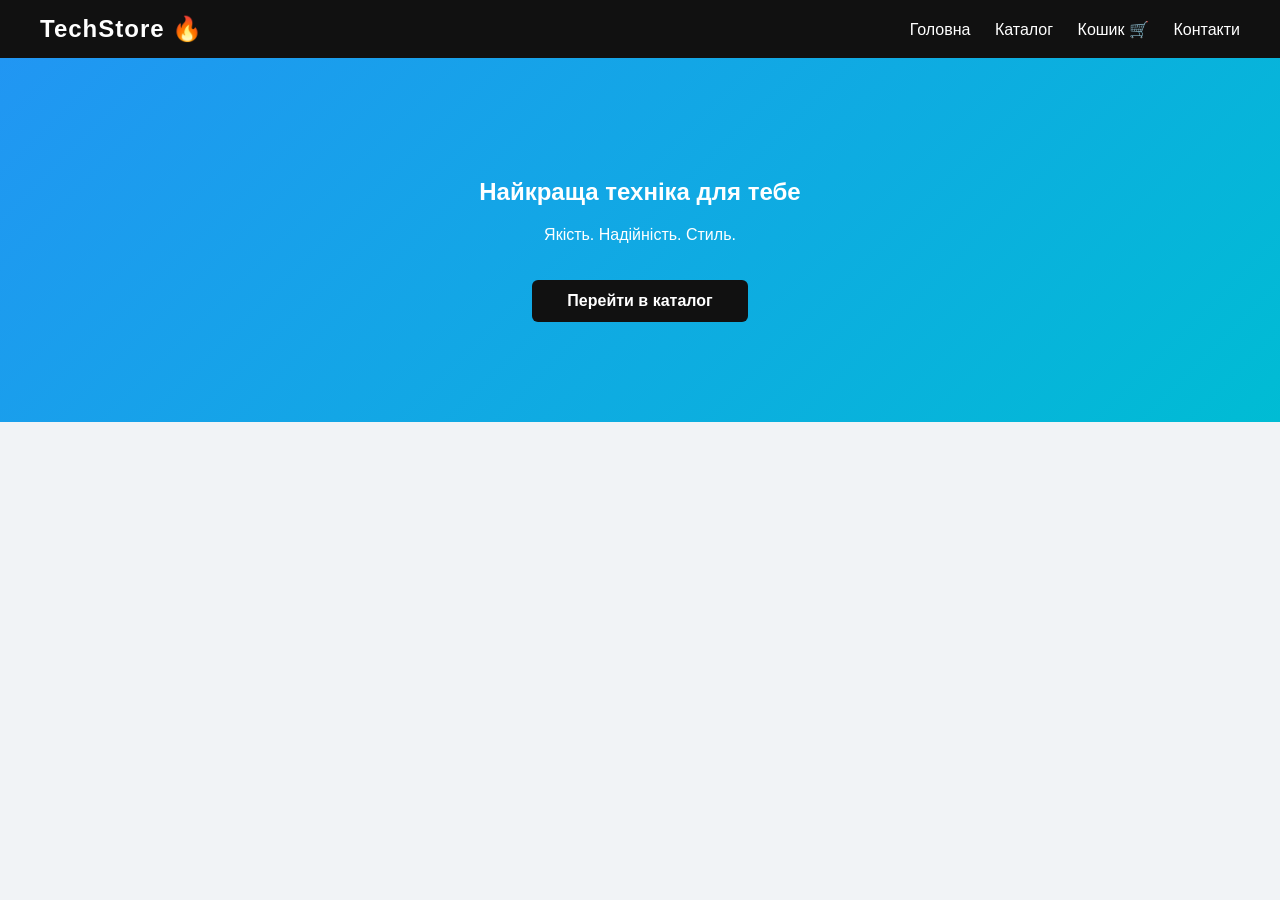
<file: index.html>
<!DOCTYPE html>
<html lang="uk">
<head>
<meta charset="UTF-8">
<title>TechStore</title>
<link rel="stylesheet" href="style.css">
</head>
<body>

<header>
<div class="logo">TechStore 🔥</div>
<nav>
<a href="index.html">Головна</a>
<a href="catalog.html">Каталог</a>
<a href="cart.html">Кошик 🛒</a>
<a href="contacts.html">Контакти</a>
</nav>
</header>

<section class="hero">
<h1>Найкраща техніка для тебе</h1>
<p>Якість. Надійність. Стиль.</p>
<a href="catalog.html" class="main-btn">Перейти в каталог</a>
</section>

</body>
</html>
</file>
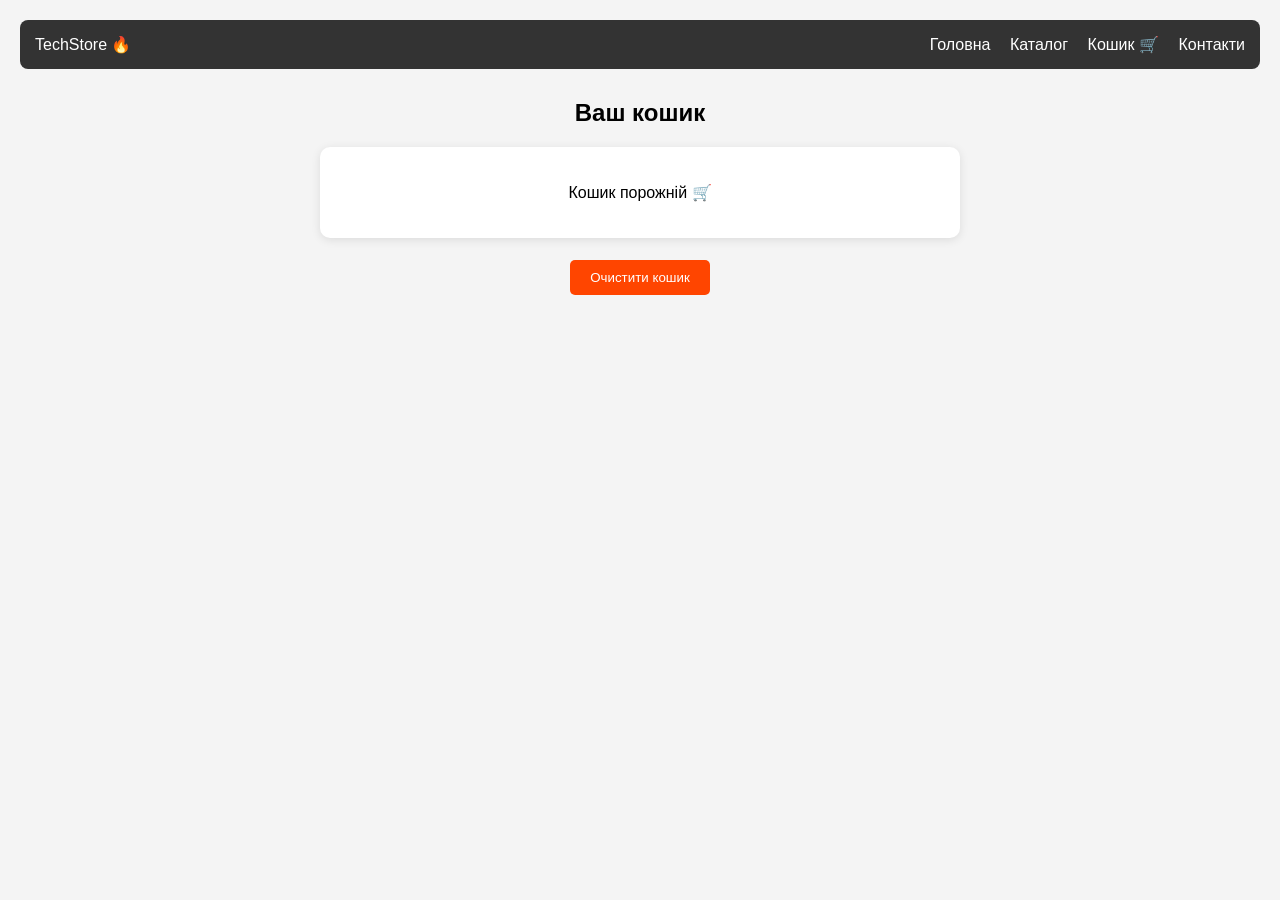
<file: cart.html>
<!DOCTYPE html>
<html lang="uk">
<head>
    <meta charset="UTF-8">
    <title>Кошик — TechStore</title>
    <style>
        body { font-family: sans-serif; background: #f4f4f4; margin: 0; padding: 20px; }
        header { display: flex; justify-content: space-between; background: #333; color: white; padding: 15px; border-radius: 8px; }
        nav a { color: white; margin-left: 15px; text-decoration: none; }
        .title { text-align: center; margin-top: 30px; }
        
        #cartItems { max-width: 600px; margin: 20px auto; background: white; padding: 20px; border-radius: 10px; box-shadow: 0 2px 10px rgba(0,0,0,0.1); }
        .cart-item { 
            display: flex; 
            justify-content: space-between; 
            align-items: center; 
            padding: 10px 0; 
            border-bottom: 1px solid #eee; 
        }
        .cart-item:last-child { border-bottom: none; }
        
        .controls button { padding: 5px 10px; cursor: pointer; border: 1px solid #ccc; background: #fff; border-radius: 4px; }
        .controls button:hover { background: #f0f0f0; }
        
        #total { text-align: center; font-size: 22px; margin-top: 20px; }
        .clear-btn { 
            display: block; 
            margin: 20px auto; 
            padding: 10px 20px; 
            background: #ff4500; 
            color: white; 
            border: none; 
            border-radius: 5px; 
            cursor: pointer; 
        }
        .clear-btn:hover { background: #cc3700; }
    </style>
</head>
<body>

<header>
    <div class="logo">TechStore 🔥</div>
    <nav>
        <a href="index.html">Головна</a>
        <a href="catalog.html">Каталог</a>
        <a href="cart.html">Кошик 🛒</a>
        <a href="contacts.html">Контакти</a>
    </nav>
</header>

<h2 class="title">Ваш кошик</h2>

<div id="cartItems"></div>
<h3 id="total"></h3>
<button class="clear-btn" onclick="clearCart()">Очистити кошик</button>

<script>
let cart = JSON.parse(localStorage.getItem("cart")) || [];
const container = document.getElementById("cartItems");

function render() {
    container.innerHTML = "";
    let total = 0;

    if (cart.length === 0) {
        container.innerHTML = "<p style='text-align:center;'>Кошик порожній 🛒</p>";
        document.getElementById("total").innerText = "";
        return;
    }

    cart.forEach((item, i) => {
        total += item.price * item.quantity;
        container.innerHTML += `
        <div class="cart-item">
            <div>
                <strong>${item.name}</strong><br>
                ${item.price} грн × ${item.quantity}
            </div>
            <div class="controls">
                <button onclick="change(${i}, -1)">−</button>
                <button onclick="change(${i}, 1)">+</button>
                <button onclick="removeItem(${i})" style="margin-left:10px; color:red;">❌</button>
            </div>
        </div>`;
    });

    document.getElementById("total").innerText = "Загальна сума: " + total + " грн";
}

function change(i, amount) {
    cart[i].quantity += amount;
    if (cart[i].quantity <= 0) {
        cart.splice(i, 1);
    }
    saveAndRender();
}

function removeItem(i) {
    cart.splice(i, 1);
    saveAndRender();
}

function clearCart() {
    if (confirm("Ви точно хочете очистити кошик?")) {
        cart = [];
        saveAndRender();
    }
}

function saveAndRender() {
    localStorage.setItem("cart", JSON.stringify(cart));
    render();
}

render();
</script>

</body>
</html>
</file>
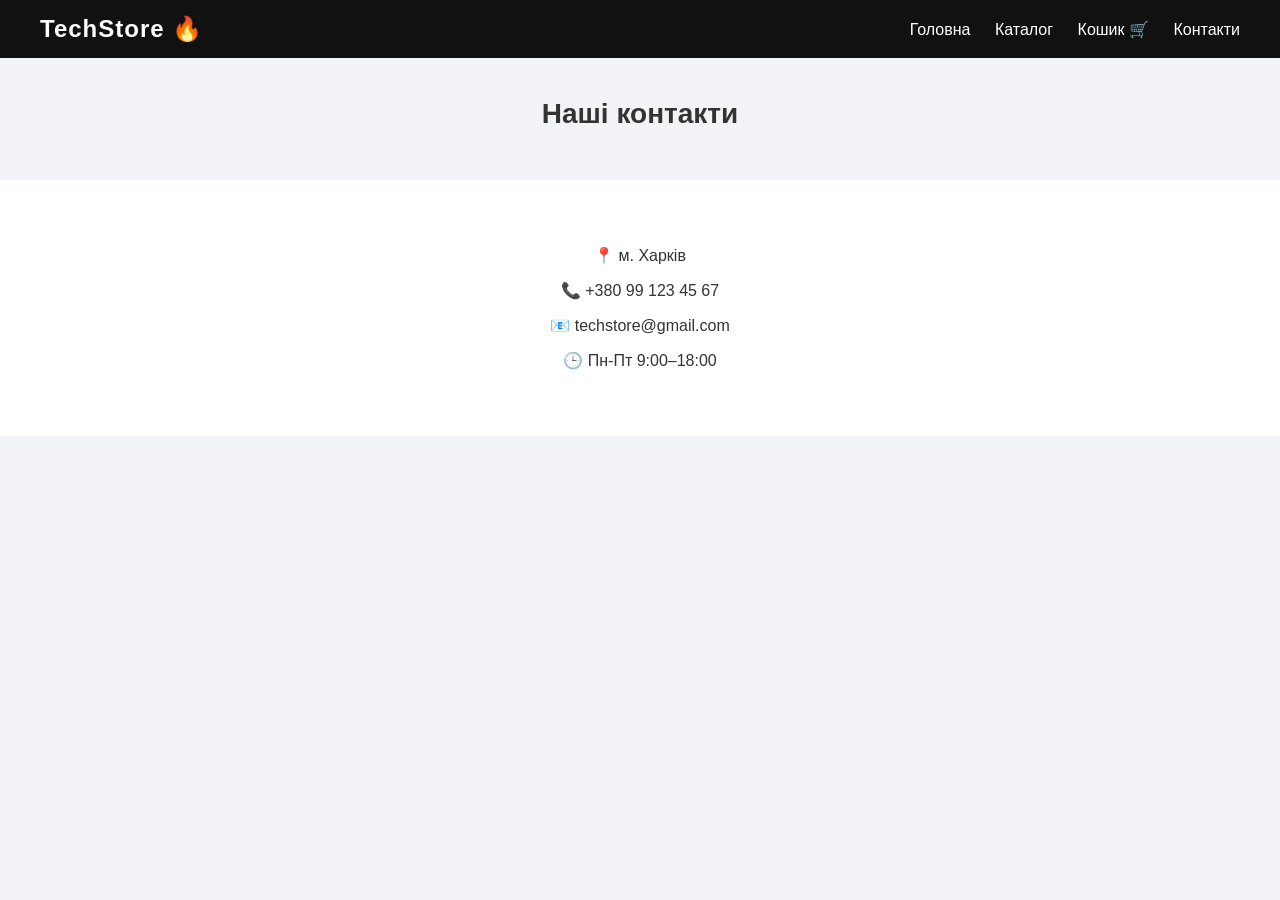
<file: contacts.html>
<!DOCTYPE html>
<html lang="uk">
<head>
<meta charset="UTF-8">
<title>Контакти</title>
<link rel="stylesheet" href="style.css">
</head>
<body>

<header>
<div class="logo">TechStore 🔥</div>
<nav>
<a href="index.html">Головна</a>
<a href="catalog.html">Каталог</a>
<a href="cart.html">Кошик 🛒</a>
<a href="contacts.html">Контакти</a>
</nav>
</header>

<h2 class="title">Наші контакти</h2>

<div class="contacts">
<p>📍 м. Харків</p>
<p>📞 +380 99 123 45 67</p>
<p>📧 techstore@gmail.com</p>
<p>🕒 Пн-Пт 9:00–18:00</p>
</div>

</body>
</html>
</file>
<file: style.css>
body {
        margin: 0;
        font-family: 'Segoe UI', Arial, sans-serif;
        background: #f1f3f6;
        color: #333;
    }
    /* Хедер */
    header {
        display: flex;
        justify-content: space-between;
        align-items: center;
        padding: 15px 40px;
        background: #111;
        color: white;
        position: sticky;
        top: 0;
        z-index: 1000;
    }

    .logo {
        font-size: 24px;
        font-weight: bold;
        letter-spacing: 1px;
    }

    nav a {
        color: white;
        margin-left: 20px;
        text-decoration: none;
        font-weight: 500;
        transition: 0.3s;
    }

    nav a:hover {
        color: #00bcd4;
    }

    .hero {
        text-align: center;
        padding: 100px 20px;
        background: linear-gradient(135deg, #2196f3, #00bcd4);
        color: white;
        margin-bottom: 30px;
    }

    .main-btn {
        display: inline-block;
        margin-top: 20px;
        padding: 12px 35px;
        background: #111;
        color: white;
        text-decoration: none;
        border-radius: 6px;
        font-weight: bold;
        transition: 0.3s;
    }

    .main-btn:hover {
        background: #333;
        transform: scale(1.05);
    }

    .title {
        text-align: center;
        margin: 40px 0 20px;
        font-size: 28px;
    }

    /* Пошук */
    .search-box {
        text-align: center;
        margin-bottom: 30px;
    }

    .search-box input {
        padding: 12px 20px;
        width: 100%;
        max-width: 400px;
        border-radius: 25px;
        border: 1px solid #ddd;
        outline: none;
        box-shadow: 0 2px 5px rgba(0,0,0,0.05);
    }

    .products {
        display: grid;
        grid-template-columns: repeat(auto-fill, minmax(250px, 1fr));
        gap: 30px;
        padding: 0 40px 40px;
    }

    .card {
        background: white;
        border-radius: 15px;
        overflow: hidden;
        box-shadow: 0 4px 15px rgba(0,0,0,0.08);
        text-align: center;
        transition: 0.3s;
        display: flex;
        flex-direction: column;
        justify-content: space-between; 
        padding-bottom: 20px;
    }

    .card:hover {
        transform: translateY(-8px);
        box-shadow: 0 10px 25px rgba(0,0,0,0.15);
    }

    .card img { 
        width: 100%; 
        height: 200px;      
        object-fit: contain; 
        margin-top: 15px;
        background: #fff;
    }

    .card h3 {
        margin: 15px;
        font-size: 19px;
        height: 45px;       
        overflow: hidden;
    }

    .card p {
        font-size: 20px;
        font-weight: bold;
        color: #2196f3;
        margin: 0 0 15px;
    }

    .card button {
        margin: 0 20px;
        padding: 10px;
        background: #2196f3;
        color: white;
        border: none;
        border-radius: 8px;
        font-weight: bold;
        cursor: pointer;
        transition: 0.3s;
    }

    .card button:hover {
        background: #00bcd4;
    }

    /* Кошик */
    .cart-item {
        background: white;
        margin: 15px auto;
        padding: 15px;
        max-width: 600px;
        border-radius: 10px;
        display: flex;
        justify-content: space-between;
        align-items: center;
        box-shadow: 0 5px 15px rgba(0,0,0,0.1);
    }

    .clear-btn {
        display: block;
        margin: 20px auto;
        padding: 10px 25px;
        background: #ff4444;
        color: white;
        border: none;
        border-radius: 6px;
        cursor: pointer;
    }

    .contacts {
        text-align: center;
        padding: 50px 20px;
        background: #fff;
        margin-top: 50px;
    }
</file>
